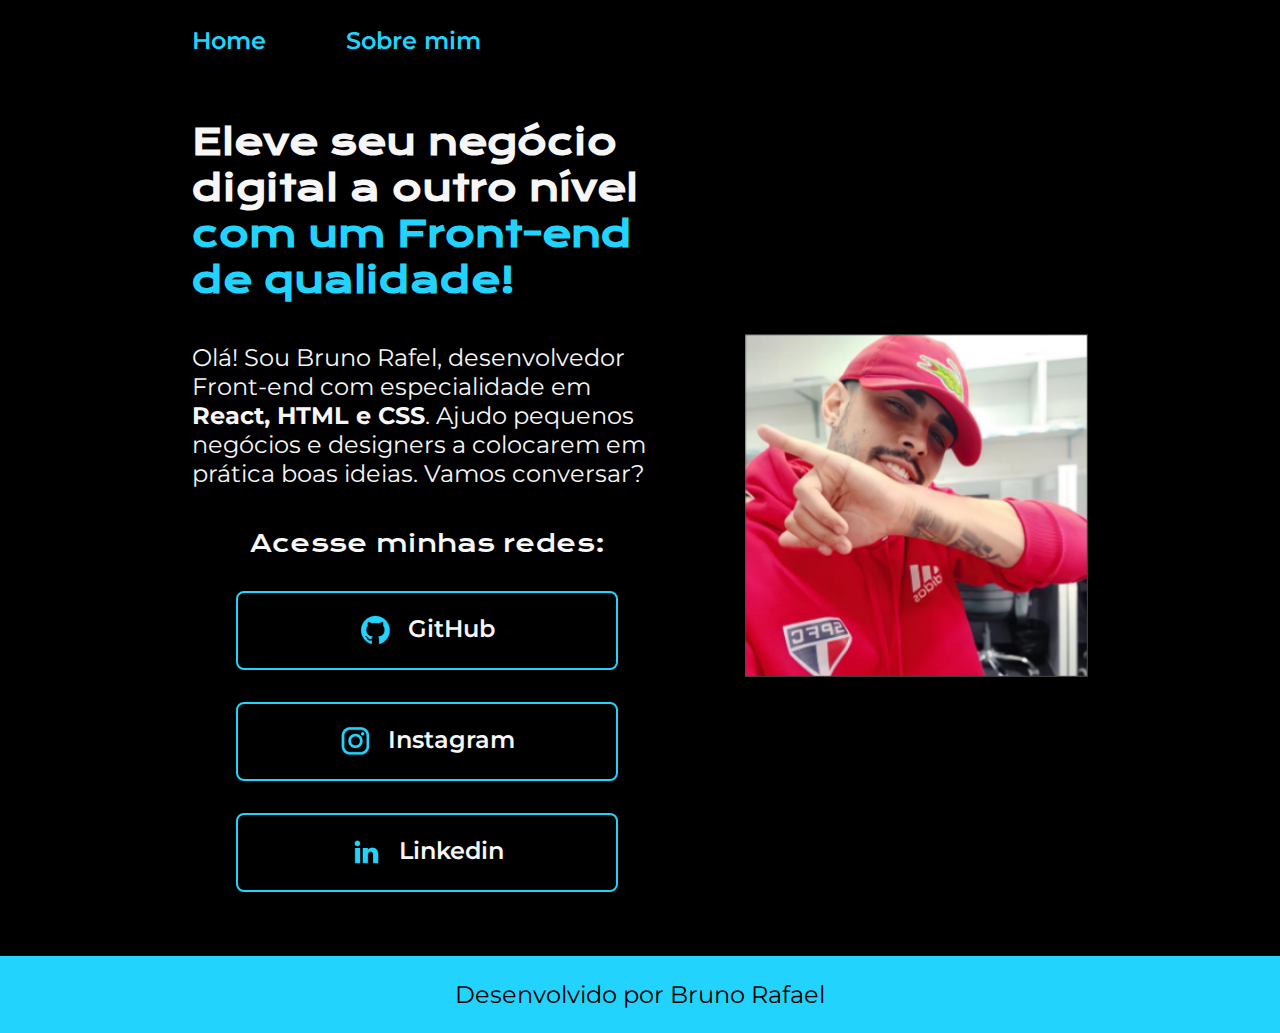
<file: Alura/index.html>
<!DOCTYPE html>
<html lang="pt-br">
<head>
    <meta charset="UTF-8">
    <meta name="viewport" content="width=device-width, initial-scale=1.0">
    <title>Portifolio</title>
    <link rel="stylesheet" href="./styles/style.css">
</head>
    <body>
        <header class="cabecalho">
            <nav class="cabecalho__menu">
                <a class="cabecalho__menu__link" href="index.html">Home</a>
                <a class="cabecalho__menu__link" href="about.html">Sobre mim</a>
            </nav>

        </header>

    <main class="apresentacao">
        <section class="apresentacao__conteudo">
        <h1 class="apresentacao__conteudo__titulo"> Eleve seu negócio digital a outro nível <strong class="titulo-destaque">com um Front-end de qualidade! </strong></h1>
        <p class="apresentacao__conteudo__texto">Olá! Sou Bruno Rafel, desenvolvedor Front-end com especialidade em <strong>React, HTML e CSS</strong>. Ajudo pequenos negócios e designers a colocarem em prática boas ideias. Vamos conversar?</p>
        <div class="apresentacao__links">
            <h2 class="apresentacao__links__subtitulo">Acesse minhas redes:</h2>  
        <a class="apresentacao__links__navegacao" href="https://github.com/brunogomes993">
        <img src=".//assets/github.png" alt="Imagem GitHub">
            GitHub
        </a>
        <a class="apresentacao__links__navegacao" href="https://instagram.com/brunorafael93/">
            <img src=".//assets/instagram.png" alt="Imagem instagram">
                Instagram
            </a>
            <a class="apresentacao__links__navegacao" href="https://linkedin.com/in/bruno-gomes-945aba169/">
                <img src=".//assets/linkedin.png" alt="Imagem linkedin">
                    Linkedin
                </a>
    </div>
    </section>
    <img class="apresentacao__imagem" src="imagem.png" alt="Foto Bruno Rafael">
    
</main>
<footer class="rodape">
    <p>Desenvolvido por Bruno Rafael</p>
</footer>
</body>
</html>
</file>
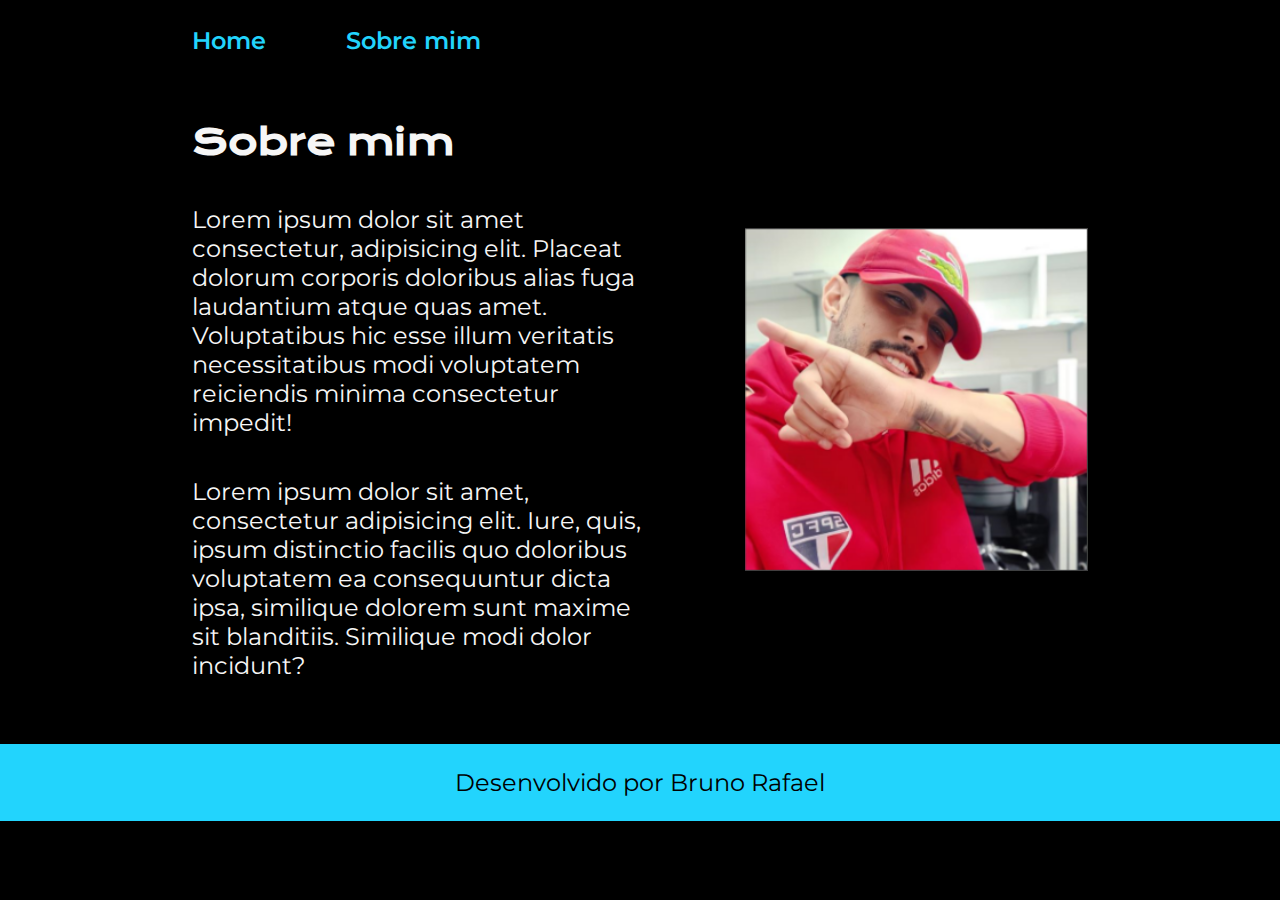
<file: Alura/about.html>
<!DOCTYPE html>
<html lang="pt-br">
<head>
    <meta charset="UTF-8">
    <meta name="viewport" content="width=device-width, initial-scale=1.0">
    <title>Sobre mim</title>
    <link rel="stylesheet" href="./styles/style.css">
</head>
<body>

    <header class="cabecalho">
        <nav class="cabecalho__menu">
            <a class="cabecalho__menu__link" href="index.html">Home</a>
            <a class="cabecalho__menu__link" href="about.html">Sobre mim</a>
        </nav>
    </header>

    <main class="apresentacao">
        <section class="apresentacao__conteudo">
            <h1 class="apresentacao__conteudo__titulo">Sobre mim</h1>
            <p class="apresentacao__conteudo__texto">Lorem ipsum dolor sit amet consectetur, adipisicing elit. Placeat dolorum corporis doloribus alias fuga laudantium atque quas amet. Voluptatibus hic esse illum veritatis necessitatibus modi voluptatem reiciendis minima consectetur impedit!</p>
            <p class="apresentacao__conteudo__texto">Lorem ipsum dolor sit amet, consectetur adipisicing elit. Iure, quis, ipsum distinctio facilis quo doloribus voluptatem ea consequuntur dicta ipsa, similique dolorem sunt maxime sit blanditiis. Similique modi dolor incidunt?</p>
        </section>
        <img class="apresentacao__imagem" src="imagem.png" alt="Foto Bruno Rafael">
    </main>

    <footer class="rodape">
        <p>Desenvolvido por Bruno Rafael</p>
    </footer>
</body>
</html>
</file>
<file: Alura/styles/style.css>
@import url('https://fonts.googleapis.com/css2?family=Krona+One&family=Montserrat:wght@400;600&display=swap');

:root {
    --cor-primaria: #000000;
    --cor-secundaria: #F6F6F6;
    --cor-terciaria: #22D4FD;
    --cor-hover: #272727;

    --fonte-primaria: 'Krona One', sans-serif;
    --fonte-secundaria: 'Montserrat', sans-serif;
}

*{
    margin: 0;
    padding: 0;
}

body {
    box-sizing: border-box;
    background-color: var(--cor-primaria);
    color: var(--cor-secundaria);
}

.cabecalho {
    padding: 2% 0% 0% 15%;
}

.cabecalho__menu{
    display: flex;
    gap: 80px;
}

.cabecalho__menu__link{
    font-family: var(--fonte-secundaria);
    font-size: 24px;
    font-weight: 600;
    color: var(--cor-terciaria);
    text-decoration: none;
}

.apresentacao {
    padding: 5% 15%;
    display: flex;
    align-items: center;
    justify-content: space-between;
    gap: 82px;
}

.apresentacao__conteudo{
    width: 615px;
    display: flex;
    flex-direction: column;
    gap: 40px;
}

.apresentacao__conteudo__titulo{
    font-size: 36px;
    font-family: var(--fonte-primaria);
}

.titulo-destaque{
    color: var(--cor-terciaria);
}

.apresentacao__conteudo__texto{
    font-size: 24px;
    font-family: var(--fonte-secundaria);
}

.apresentacao__links{
    display: flex;
    flex-direction: column;
    justify-content: space-between;
    align-items: center;
    gap: 32px;
}

.apresentacao__links__subtitulo{
    font-family: var(--fonte-primaria);
    font-weight: 400;
    font-size: 24px;
}
.apresentacao__links__navegacao{
    display: flex;
    justify-content: center;
    gap: 16px;
    border: 2px solid var(--cor-terciaria);
    width: 378px;
    text-align: center;
    border-radius: 8px;
    font-size: 24px;
    font-weight: 600;
    padding: 21.5px 0;
    text-decoration: none;
    color: var(--cor-secundaria);
    font-family: var(--fonte-secundaria);
}

.apresentacao__links__link:hover{
    background-color: var(--cor-hover);
}

.apresentacao__imagem {

    width: 50%;
}

.rodape{
    color: var(--cor-primaria);
    background-color: var(--cor-terciaria);
    padding: 24px;
    text-align: center;
    font-family: var(--fonte-secundaria);
    font-size: 24px;
    font-weight: 400;
}

@media (max-width: 1200px) {
    .cabecalho {
    padding: 10%;
   }

   .cabecalho__menu {
    justify-content: center;
   }

    .apresentacao {
    flex-direction: column-reverse;
    padding: 5%;
   }

.apresentacao__conteudo {
    width: auto;
} 

}
</file>
